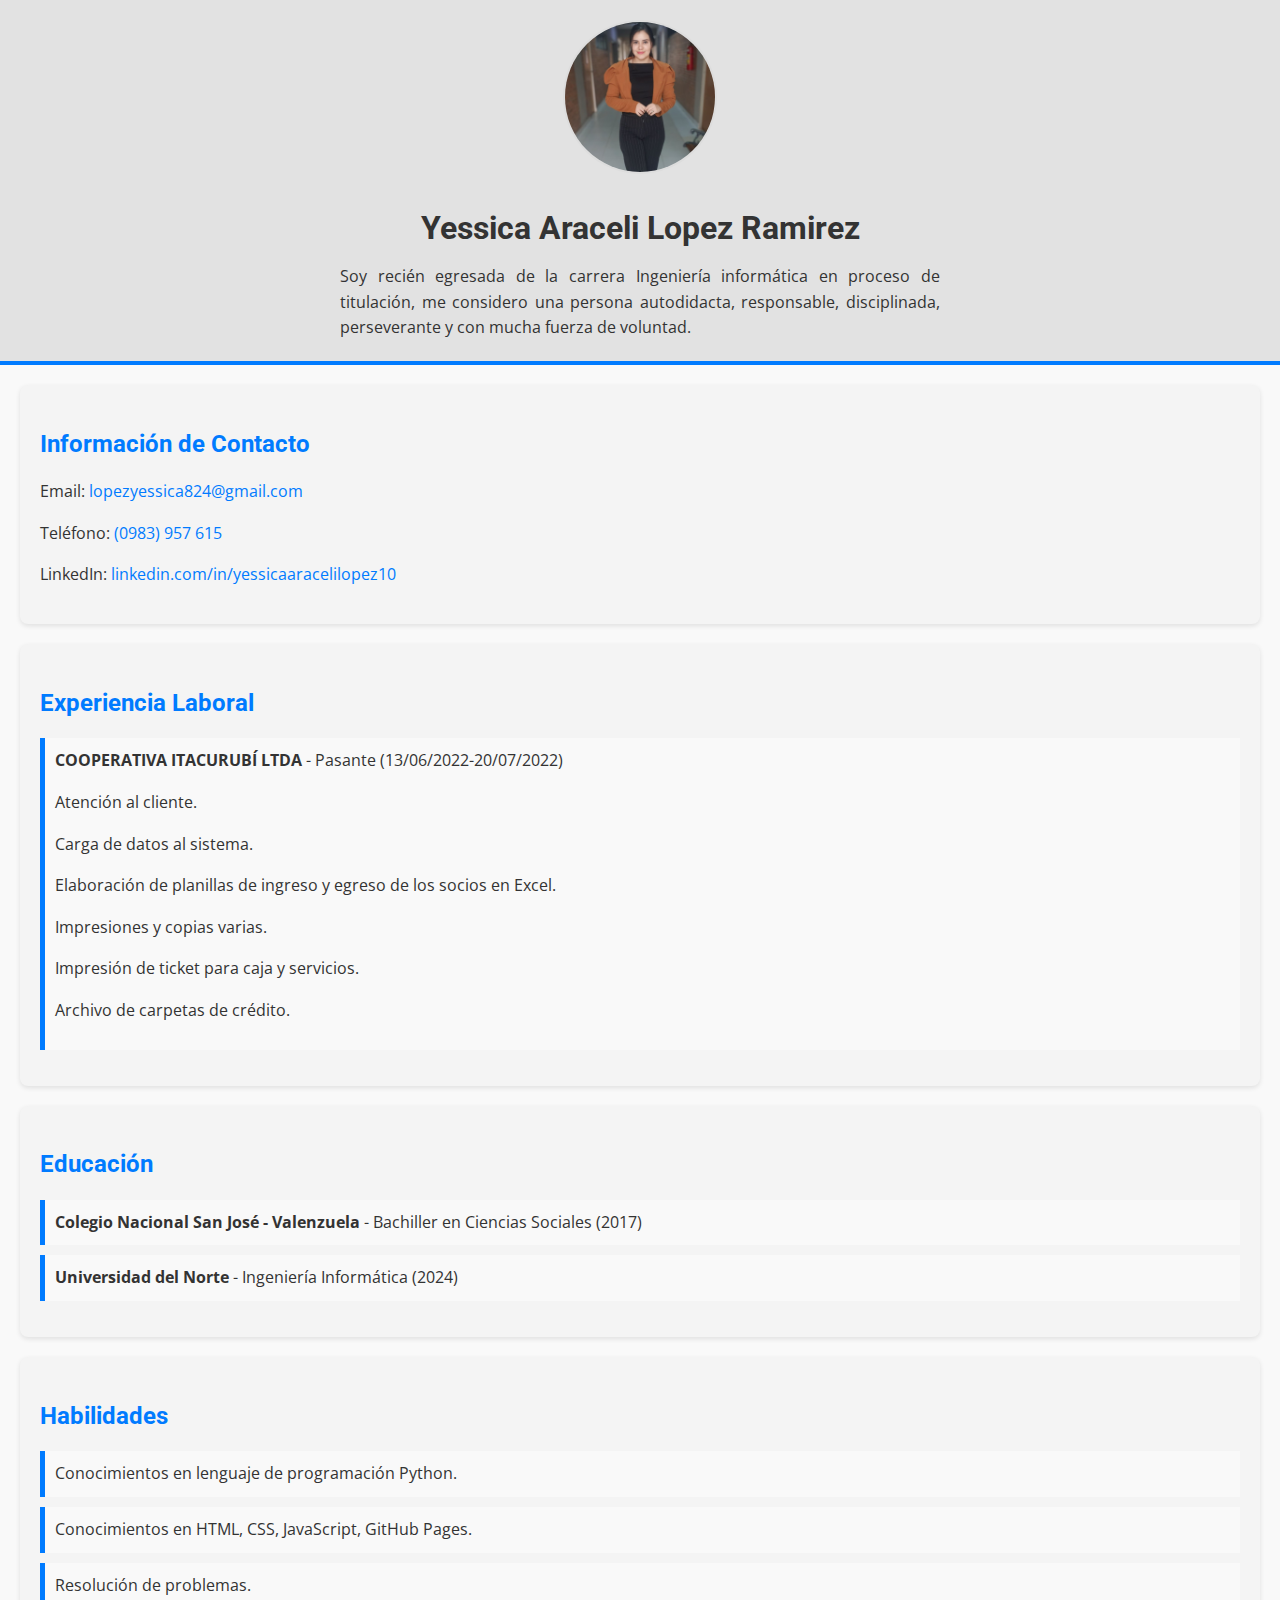
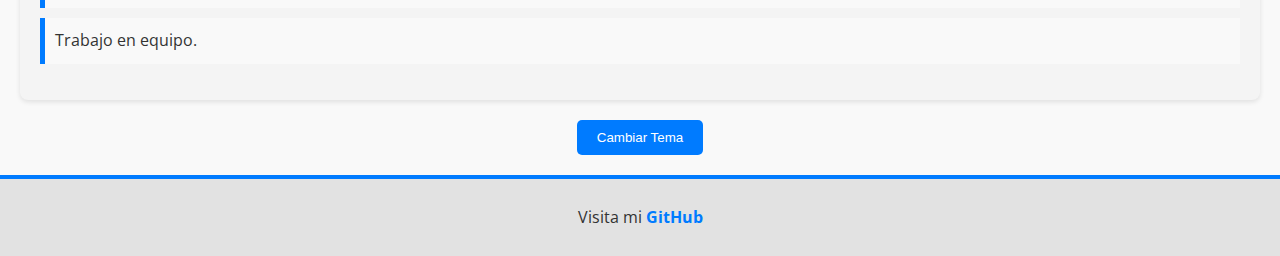
<file: index.html>
<!DOCTYPE html>
<html lang="es">
    <head>
        <meta charset="UTF-8">
        <meta name="viewport" content="width=device-width, initial-scale=1.0">
        <title>Currículum Vitae - Yessica Araceli Lopez Ramirez</title>
        <link href="https://fonts.googleapis.com/css2?family=Roboto:wght@400;700&family=Open+Sans&display=swap" rel="stylesheet">
        <link rel="stylesheet" href="Curriculum/style.css">
        <script src="Curriculum/script.js" defer></script>
    </head>
<body>
    <header>
        <img src="Curriculum/IMG_20240616_165355_679.jpg" alt="Descripción de la imagen" class="profile-photo">
        <h1>Yessica Araceli Lopez Ramirez</h1>
        <p class="description">Soy recién egresada de la carrera Ingeniería informática en proceso de titulación, me considero una persona autodidacta, responsable, disciplinada, perseverante y con mucha fuerza de voluntad.</p>
    </header>

    <section class="contact-info">
        <h2>Información de Contacto</h2>
        <p>Email: <a href="mailto:lopezyessica824@gmail.com">lopezyessica824@gmail.com</a></p>
        <p>Teléfono: <a href="tel:(0983) 957 615">(0983) 957 615</a></p>
        <p>LinkedIn: <a href="https://www.linkedin.com/in/yessicaaracelilopez10" target="_blank">linkedin.com/in/yessicaaracelilopez10</a></p>
    </section>

    <section class="experiencia">
        <h2>Experiencia Laboral</h2>
        <ul>
            <li><strong>COOPERATIVA ITACURUBÍ LTDA</strong> - Pasante (13/06/2022-20/07/2022)
                <p>Atención al cliente.</p>
                <p>Carga de datos al sistema.</p>
                <p>Elaboración de planillas de ingreso y egreso de los socios en Excel.</p>
                <p>Impresiones y copias varias.</p>
                <p>Impresión de ticket para caja y servicios.</p>
                <p>Archivo de carpetas de crédito.</p>
            </li>
        </ul>
    </section>

    <section class="educacion">
        <h2>Educación</h2>
        <ul>
            <li><strong>Colegio Nacional San José - Valenzuela</strong> - Bachiller en Ciencias Sociales (2017)</li>
            <li><strong>Universidad del Norte</strong> - Ingeniería Informática (2024)</li>
        </ul>
    </section>

    <section class="habilidades">
        <h2>Habilidades</h2>
        <ul>
            <li>Conocimientos en lenguaje de programación Python.</li>
            <li>Conocimientos en HTML, CSS, JavaScript, GitHub Pages.</li>
            <li>Resolución de problemas.</li>
            <li>Trabajo en equipo.</li>
        </ul>
    </section>

    <button id="theme-toggle">Cambiar Tema</button>

    <footer>
        <p style="text-align: center;">Visita mi <a href="https://github.com/yessicaaraceli101" target="_blank">GitHub</a></p>
    </footer>
</body>
</html>
</file>
<file: Curriculum/style.css>
/* Variables CSS para los temas */
:root {
    --bg-color-light: #f9f9f9; /* Fondo claro */
    --text-color-light: #333333; /* Texto oscuro para fondo claro */
    --bg-color-dark: #333333; /* Fondo oscuro */
    --text-color-dark: #ffffff; /* Texto claro para fondo oscuro */
    --button-color: #007bff; /* Color del botón */
    --footer-bg-color-light: #007bff; /* Fondo del footer en modo claro */
    --footer-bg-color-dark: #0056b3; /* Fondo del footer en modo oscuro */
    --footer-text-color-light: #ffffff; /* Texto del footer en modo claro */
    --footer-text-color-dark: #ffffff; /* Texto del footer en modo oscuro */
}

body {
    font-family: 'Open Sans', sans-serif;
    background-color: var(--bg-color-light);
    color: var(--text-color-light);
    margin: 0;
    padding: 0;
    line-height: 1.6;
}

h1, h2 {
    font-family: 'Roboto', sans-serif;
    margin-bottom: 10px;
}

header {
    background-color: #e2e2e2;
    text-align: center;
    padding: 20px;
    border-bottom: 4px solid var(--button-color);
}

.profile-photo {
    width: 150px; /* Ajusta el tamaño según necesites */
    border-radius: 50%; /* Para que sea redonda */
    border: 2px solid #ddd; /* Un borde gris claro */
}

.description {
    max-width: 600px;
    margin: 0 auto;
    text-align: justify;
}

.contact-info, .experiencia, .educacion, .habilidades {
    margin: 20px;
    padding: 20px;
    background-color: #f4f4f4; /* Fondo claro para secciones */
    border-radius: 8px; /* Bordes redondeados */
    box-shadow: 0 2px 5px rgba(0, 0, 0, 0.1); /* Sombra sutil */
}

h2 {
    color: var(--button-color);
}

ul {
    list-style-type: none;
    padding: 0;
}

ul li {
    background-color: #f9f9f9;
    padding: 10px;
    margin-bottom: 10px;
    border-left: 5px solid var(--button-color);
    transition: background-color 0.3s; /* Suave transición al pasar el mouse */
}

ul li:hover {
    background-color: #eaeaea; /* Color de fondo al pasar el mouse */
}

a {
    color: var(--button-color);
    text-decoration: none; /* Sin subrayado */
}

a:hover {
    text-decoration: underline; /* Subrayar al pasar el mouse */
}

button {
    display: block;
    background-color: var(--button-color);
    color: #fff;
    padding: 10px 20px;
    margin: 20px auto;
    border: none;
    border-radius: 5px; /* Bordes redondeados */
    cursor: pointer;
    transition: background-color 0.3s; /* Suave transición */
}

button:hover {
    background-color: #0056b3; /* Color más oscuro al pasar el mouse */
}

footer {
    background-color: #e2e2e2;
    padding: 10px;
    text-align: center;
    border-top: 4px solid var(--button-color);
}

footer a {
    color: var(--button-color);
    font-weight: bold;
}

@media screen and (max-width: 768px) {
    body {
        font-size: 14px;
    }

    header, footer {
        padding: 15px;
    }

    button {
        width: 100%;
        margin: 20px 0;
    }
}

/* Estilos para el tema oscuro */
.dark-theme {
    background-color: var(--bg-color-dark);
    color: var(--text-color-dark);
}

.dark-theme header {
    background-color: var(--footer-bg-color-dark);
}

.dark-theme ul li {
    background-color: #444; /* Fondo oscuro para las listas */
    color: var(--text-color-dark);
}

.dark-theme a {
    color: var(--text-color-dark); /* Color de enlaces en tema oscuro */
}

.dark-theme footer {
    background-color: var(--footer-bg-color-dark);
    color: var(--footer-text-color-dark);
}
</file>
